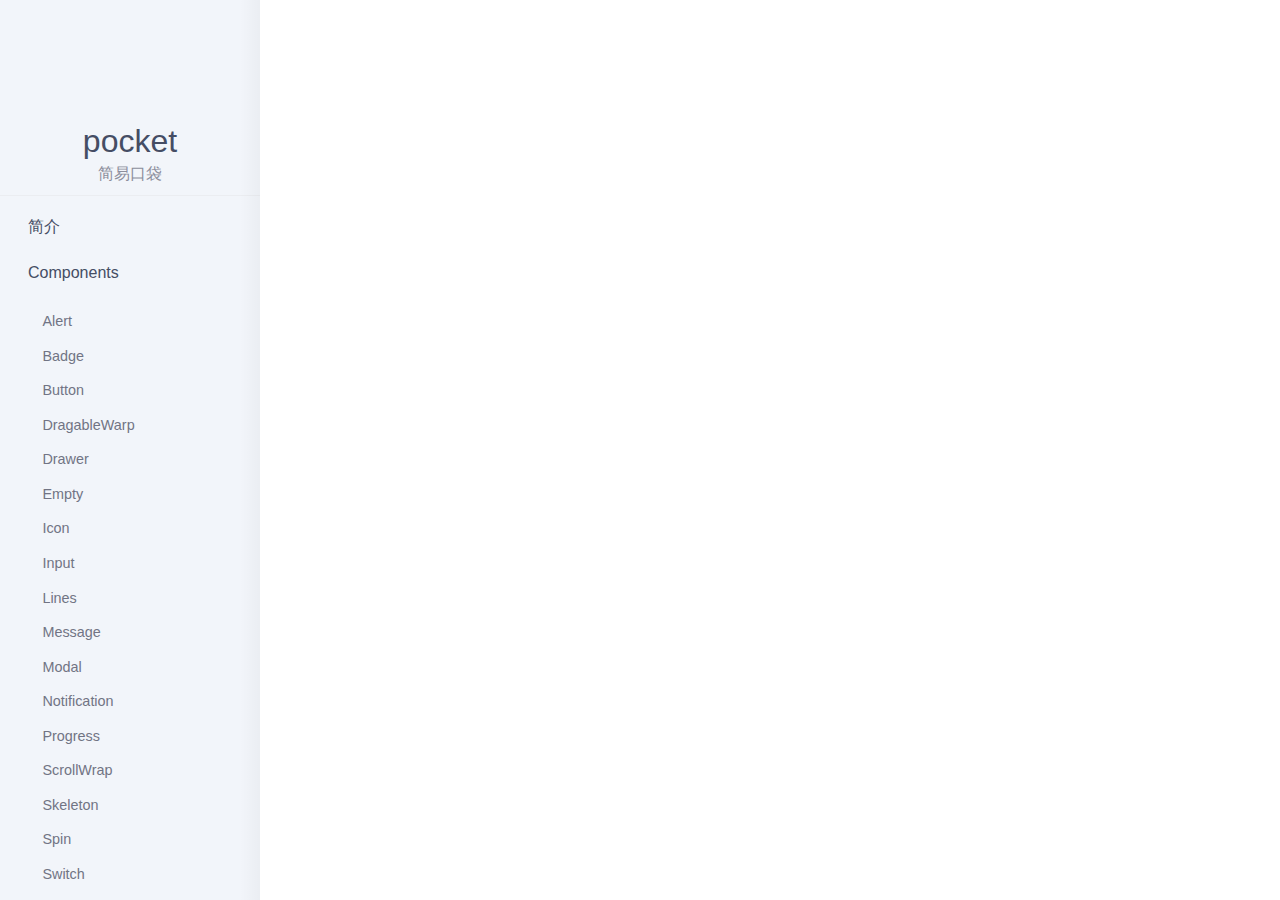
<file: index.html>
<!DOCTYPE html>
<html>
  <head>
    <meta charset="utf-8" />
    <meta
      name="viewport"
      content="width=device-width, initial-scale=1, maximum-scale=1, minimum-scale=1, user-scalable=no"
    />
    <link
      rel="shortcut icon"
      type="image/x-icon"
      href="https://note.youdao.com/yws/api/personal/file/835F7E9A2A19446E96E283584EC9446A?method=download&shareKey=60a44db901a73c1b2af9386ca384004d"
    />
    <link rel="stylesheet" href="/umi.css" />
    <script>
      window.routerBase = "/";
    </script>
    <script>
      //! umi version: 3.3.4
    </script>
  </head>
  <body>
    <div id="root"></div>

    <script src="/umi.js"></script>
  </body>
</html>
</file>
<file: umi.css>
.list-wrap___2e0xy{height:100%;border:1px solid #ddd;overflow:auto;list-style:none;padding:0;margin:0}.list-wrap___2e0xy li{padding-left:40px}.list-wrap___2e0xy li+li{border-top:1px solid #ddd}.list-wrap___2e0xy::-webkit-scrollbar-thumb:horizontal{width:4px;background-color:#ccc;border-radius:6px}.list-wrap___2e0xy::-webkit-scrollbar-track-piece{background-color:#fff;border-radius:0}.list-wrap___2e0xy::-webkit-scrollbar{width:10px;height:8px}.list-wrap___2e0xy::-webkit-scrollbar-thumb:vertical{height:50px;background-color:#999;border-radius:4px;outline:2px solid #fff;outline-offset:-2px;border:2px solid #fff}.list-wrap___2e0xy ::-webkit-scrollbar-thumb:hover{height:50px;background-color:#9f9f9f;border-radius:4px}.xButton___30b_k{box-sizing:border-box;display:inline-block;padding:6px 1em;line-height:1.4999em;border-radius:4px;border:1px solid rgba(0,0,0,0);color:#fff;font-family:inherit;background-color:#000;-webkit-user-select:none;-moz-user-select:none;-ms-user-select:none;user-select:none;cursor:pointer;text-align:center}.xButton___30b_k.primary___2Jpzt{background-color:#09f}.xButton___30b_k.warning___2A2Pp{background-color:#f90}.xButton___30b_k.info___3sbIA{background-color:#c03}.xButton___30b_k.pure___2DGzD{border:1px solid #ccc;color:rgba(0,0,0,.65);background-color:#fff}.xButton___30b_k.pure___2DGzD:after{background-image:radial-gradient(circle,#ccc 10%,rgba(0,0,0,0) 11%)}.xButton___30b_k.circle___T_z-V{border-radius:1.5em}.xButton___30b_k.block___1x2jP{display:block}.ripple___3La6t{position:relative;overflow:hidden}.ripple___3La6t:after{content:"";display:block;position:absolute;width:100%;height:100%;top:0;left:0;pointer-events:none;background-image:radial-gradient(circle,#fff 10%,rgba(0,0,0,0) 11%);background-repeat:no-repeat;background-position:50%;transform:scale(12);opacity:0;transition:transform .6s,opacity .6s}.ripple___3La6t:active:after{transform:scale(0);opacity:.3;transition:0s}.common-loading___1Fy_m{position:absolute;top:0;left:0;background-image:linear-gradient(90deg,#f2f2f2 25%,#e6e6e6 37%,#f2f2f2 63%);width:100%;height:100%;list-style:none;background-size:400% 100%;background-position:100% 50%;animation:text-skeleton-loading___3SIYU 1.4s ease infinite}.ani-paragraph-loading___2tyE-{position:relative;-webkit-user-select:none;-moz-user-select:none;-ms-user-select:none;user-select:none}.ani-paragraph-loading___2tyE-:after{content:"";position:absolute;top:0;left:0;background-image:linear-gradient(90deg,#f2f2f2 25%,#e6e6e6 37%,#f2f2f2 63%);width:100%;height:100%;list-style:none;background-size:400% 100%;background-position:100% 50%;animation:text-skeleton-loading___3SIYU 1.4s ease infinite}.ani-avatar-loading___1c26t{position:relative;display:inline-block;overflow:hidden;-webkit-user-select:none;-moz-user-select:none;-ms-user-select:none;user-select:none}.ani-avatar-loading___1c26t:after{content:"";position:absolute;top:0;left:0;background-image:linear-gradient(90deg,#f2f2f2 25%,#e6e6e6 37%,#f2f2f2 63%);width:100%;height:100%;list-style:none;background-size:400% 100%;background-position:100% 50%;animation:text-skeleton-loading___3SIYU 1.4s ease infinite}.skeletonWrap___k0ve0 .skeletonContent___vKZxo h1,.skeletonWrap___k0ve0 .skeletonContent___vKZxo h2,.skeletonWrap___k0ve0 .skeletonContent___vKZxo h3{position:relative;-webkit-user-select:none;-moz-user-select:none;-ms-user-select:none;user-select:none}.skeletonWrap___k0ve0 .skeletonContent___vKZxo h1:after,.skeletonWrap___k0ve0 .skeletonContent___vKZxo h2:after,.skeletonWrap___k0ve0 .skeletonContent___vKZxo h3:after{content:"";position:absolute;top:0;left:0;background-image:linear-gradient(90deg,#f2f2f2 25%,#e6e6e6 37%,#f2f2f2 63%);width:100%;height:100%;list-style:none;background-size:400% 100%;background-position:100% 50%;animation:text-skeleton-loading___3SIYU 1.4s ease infinite}.skeletonWrap___k0ve0 .skeletonContent___vKZxo p{min-width:200px;position:relative;-webkit-user-select:none;-moz-user-select:none;-ms-user-select:none;user-select:none}.skeletonWrap___k0ve0 .skeletonContent___vKZxo p:after{content:"";position:absolute;top:0;left:0;background-image:linear-gradient(90deg,#f2f2f2 25%,#e6e6e6 37%,#f2f2f2 63%);width:100%;height:100%;list-style:none;background-size:400% 100%;background-position:100% 50%;animation:text-skeleton-loading___3SIYU 1.4s ease infinite}.skeletonWrap___k0ve0 .skeletonContent___vKZxo .img-loading{position:relative;display:inline-block;overflow:hidden;-webkit-user-select:none;-moz-user-select:none;-ms-user-select:none;user-select:none}.skeletonWrap___k0ve0 .skeletonContent___vKZxo .img-loading:after{content:"";position:absolute;top:0;left:0;background-image:linear-gradient(90deg,#f2f2f2 25%,#e6e6e6 37%,#f2f2f2 63%);width:100%;height:100%;list-style:none;background-size:400% 100%;background-position:100% 50%;animation:text-skeleton-loading___3SIYU 1.4s ease infinite}.skeletonWrap___k0ve0 .skeletonContent___vKZxo img{position:relative;display:inline-block;overflow:hidden;-webkit-user-select:none;-moz-user-select:none;-ms-user-select:none;user-select:none}.skeletonWrap___k0ve0 .skeletonContent___vKZxo img:after{content:"";position:absolute;top:0;left:0;background-image:linear-gradient(90deg,#f2f2f2 25%,#e6e6e6 37%,#f2f2f2 63%);width:100%;height:100%;list-style:none;background-size:400% 100%;background-position:100% 50%;animation:text-skeleton-loading___3SIYU 1.4s ease infinite}@keyframes text-skeleton-loading___3SIYU{0%{background-position:100% 50%}to{background-position:0 50%}}.xSwitch{display:inline-block}.xSwitch .xSwitchInner{width:48px;height:24px;border-radius:30px;overflow:hidden;vertical-align:middle;position:relative;display:inline-block;font-size:12px;color:#fff;background:#ccc;box-shadow:0 0 1px #36a6d4}.xSwitch .xSwitchInner.large{width:60px;height:30px}.xSwitch .xSwitchInner.large .xSwitchAnimatingNode:before{line-height:30px;text-indent:5px}.xSwitch .xSwitchInner.large .offText{line-height:30px;margin-right:6px}.xSwitch .xSwitchInner.small{width:42px;height:21px}.xSwitch .xSwitchInner.small .xSwitchAnimatingNode:before{line-height:21px;text-indent:3px}.xSwitch .xSwitchInner.small .offText{line-height:21px;margin-right:4px}.xSwitch .xSwitchInner>input{visibility:hidden}.xSwitch .xSwitchInner>input:checked+span{transform:translateX(100%)}.xSwitch .xSwitchAnimatingNode{position:absolute;top:0;left:0;border-radius:50%;width:50%;height:100%;transition:all .2s linear}.xSwitch .xSwitchAnimatingNode:before{position:absolute;top:0;left:-100%;content:attr(data-onText);width:200%;height:100%;line-height:2;text-indent:5px;border-radius:30px;background:inherit}.xSwitch .xSwitchAnimatingNode:after{content:"";position:absolute;left:0;top:0;width:100%;height:100%;border-radius:50%;background:#fff}.xSwitch .offText{line-height:2;float:right;margin-right:5px}.xTag___jf2L8{margin-bottom:8px;margin-right:8px;display:inline-block;border-radius:4px;border:1px solid #d9d9d9;padding:0 7px;font-size:12px;line-height:20px;white-space:nowrap;background-color:#fafafa}.xTag___jf2L8.xTagHasColor___2yA5P{border-color:rgba(0,0,0,0);color:#fff}.xTag___jf2L8.xTagHasColor___2yA5P .closeBtn___2UNy0{color:hsla(0,0%,100%,.6)}.xTag___jf2L8 .closeBtn___2UNy0{margin-left:5px;color:rgba(0,0,0,.45);cursor:pointer}.emptyWrap___2sZqG{padding-top:80px;padding-bottom:80px;font-size:100px;color:#999}.emptyWrap___2sZqG .emptyInner___2iFsk{text-align:center}.emptyWrap___2sZqG p{font-size:16px;text-align:center}.progressWrap{margin:6px 3px;display:inline-flex;align-items:center}.progressWrap .progressBar{position:relative;display:inline-block;height:10px;background-color:#f0f0f0;border-radius:5px;overflow:hidden}.progressWrap .progressBar .progressInnerBar{position:absolute;height:100%}.progressWrap .progressText{margin-left:6px;margin-top:-2px;font-size:14px}.xDrawerWrap___1dSWm{top:0;height:100vh;overflow:hidden}.xDrawerWrap___1dSWm .xDrawerMask___29Eeb{position:absolute;left:0;right:0;top:0;bottom:0;background-color:rgba(0,0,0,.5)}.xDrawerWrap___1dSWm .xDrawerContent___17hFm{position:absolute;top:0;padding:16px;height:100%;transition:all .3s;background-color:#fff;box-shadow:0 0 20px rgba(0,0,0,.2)}.xDrawerWrap___1dSWm .xDrawerContent___17hFm .xCloseBtn___1nn7t{position:absolute;top:10px;right:10px;color:#ccc;cursor:pointer}.xBadgeWrap___3zJAI{position:relative;display:inline-block}.xBadgeWrap___3zJAI .statusDotWrap___16Sj3{display:inline-flex;align-items:center}.xBadgeWrap___3zJAI .statusDotWrap___16Sj3 .dot___2xExN{margin-right:8px;width:6px;height:6px;border-radius:6px}.xBadgeWrap___3zJAI .badge___3bFal{position:absolute;right:0;top:0;box-sizing:border-box;font-size:12px;height:1.6em;line-height:1.6em;min-width:1.6em;padding:0 .4em;border-radius:.8em;transform:translate(50%,-50%);text-align:center;background-color:red;color:#fff}.xBadgeWrap___3zJAI .badge___3bFal.badgeDot___3AAqT{min-width:6px;width:6px;height:6px;padding:0;overflow:hidden}.xAlertWrap___bD0dq{box-sizing:border-box;position:relative;padding:5px 12px;margin-bottom:16px;border-radius:3px}.xAlertWrap___bD0dq.success___37RnE{background-color:#f6ffed;border:1px solid #b7eb8f}.xAlertWrap___bD0dq.info___8DJeE{background-color:#e6f7ff;border:1px solid #91d5ff}.xAlertWrap___bD0dq.error___2JBM0{background-color:#fff1f0;border:1px solid #ffa39e}.xAlertWrap___bD0dq.warning___PaKe2{background-color:#fffbe6;border:1px solid #ffe58f}.xAlertWrap___bD0dq .alertMes___37xwm{margin-bottom:5px;color:rgba(0,0,0,.85);font-size:14px;line-height:1.5em}.xAlertWrap___bD0dq .alertDesc___1KwDe{color:rgba(0,0,0,.65);font-size:14px;line-height:1.5em;word-break:break-all}.xAlertWrap___bD0dq .closeBtn___3eYRK{position:absolute;right:8px;top:5px;color:rgba(0,0,0,.4);cursor:pointer}.xModalWrap___2uRdC{position:fixed;z-index:999;top:0;left:0;width:100%;bottom:0;overflow:hidden}.xModalWrap___2uRdC .xModalContent___gnxUc{z-index:1000;margin-left:auto;margin-right:auto;position:relative;top:100px;background-color:#fff;background-clip:padding-box;border-radius:4px;box-shadow:0 4px 12px rgba(0,0,0,.15);pointer-events:auto;animation:xSpread___1inbU .3s}.xModalWrap___2uRdC .xModalContent___gnxUc.xCentered___32zwb{top:50%;transform:translateY(-50%)}.xModalWrap___2uRdC .xModalContent___gnxUc .xModalHeader___3R-FL{padding:16px 24px;color:rgba(0,0,0,.65);background:#fff;border-bottom:1px solid #e8e8e8;border-radius:4px 4px 0 0}.xModalWrap___2uRdC .xModalContent___gnxUc .xModalHeader___3R-FL .xModalTitle___2OV5c{margin:0;color:rgba(0,0,0,.85);font-weight:500;font-size:16px;line-height:22px;word-wrap:break-word}.xModalWrap___2uRdC .xModalContent___gnxUc .xModalCloseBtn___27JAm{position:absolute;top:0;right:0;z-index:10;padding:0;width:56px;height:56px;color:rgba(0,0,0,.45);font-size:16px;line-height:56px;text-align:center;text-decoration:none;background:rgba(0,0,0,0);border:0;outline:0;cursor:pointer}.xModalWrap___2uRdC .xModalContent___gnxUc .xModalBody___3yYCI{padding:16px 24px}.xModalWrap___2uRdC .xModalContent___gnxUc .xModalFooter___11Aky{padding:10px 16px;text-align:right;background:rgba(0,0,0,0);border-top:1px solid #e8e8e8;border-radius:0 0 4px 4px}.xModalWrap___2uRdC .xModalContent___gnxUc .xModalFooter___11Aky .xFooterBtn___GWBIe .xFooterBtnCancel___1PlCi,.xModalWrap___2uRdC .xModalContent___gnxUc .xModalFooter___11Aky .xFooterBtn___GWBIe .xFooterBtnOk___1Ow09{margin-left:6px;margin-right:6px}.xModalWrap___2uRdC .xModalMask___2yltJ{position:fixed;z-index:999;top:0;left:0;width:100%;height:100%;overflow:hidden;background-color:rgba(0,0,0,.5)}@keyframes xSpread___1inbU{0%{opacity:0;transform:scale(0)}to{opacity:1;transform:scale(1)}}.rc-notification-notice{vertical-align:middle}.rc-notification-notice-close{right:8px;top:5px;font-size:20px;font-weight:500}.rc-notification-fade-enter{animation:moveLeft .3s}.rc-notification-fade-leave{animation:moveOutLeft .3s}.rc-notification-fade-enter.rc-notification-fade-enter-active{animation:moveLeft .3s}.rc-notification-fade-leave.rc-notification-fade-leave-active{animation-name:moveOutLeft .3s}@keyframes moveOutLeft{to{right:-200%}}@keyframes moveLeft{0%{right:-200%}to{right:0}}.xNotice{display:flex;padding:12px}.xNotice .iconWrap{width:36px;line-height:1.5;font-size:20px}.xNotice .iconWrap.info{color:#1890ff}.xNotice .iconWrap.success{color:#52c41a}.xNotice .iconWrap.warning{color:#faad14}.xNotice .iconWrap.error{color:#f5222d}.xNotice .xNoticeTit{margin-bottom:6px;font-size:16px;font-weight:500;line-height:1.5}.xNotice .xNoticeDesc{line-height:1.5;color:rgba(0,0,0,.65)}.rc-notification{position:fixed;z-index:1000}.rc-notification-notice{padding:7px 20px 7px 10px;border-radius:3px 3px;border:1px solid #999;box-shadow:0 0 10px rgba(0,0,0,.2);border:0 solid rgba(0,0,0,0);background:#fff;display:block;width:auto;line-height:1.5;position:relative;margin:10px 0}.rc-notification-notice-closable{padding-right:20px}.rc-notification-notice-close{position:absolute;right:5px;top:3px;color:#000;cursor:pointer;outline:none;font-size:16px;font-weight:700;line-height:1;text-shadow:0 1px 0 #fff;filter:alpha(opacity=20);opacity:.2;text-decoration:none}.rc-notification-notice-close-x:after{content:"×"}.rc-notification-notice-close:hover{opacity:1;filter:alpha(opacity=100);text-decoration:none}.rc-notification-fade-appear,.rc-notification-fade-enter{opacity:0;animation-duration:.3s;animation-fill-mode:both;animation-timing-function:cubic-bezier(.55,0,.55,.2);animation-play-state:paused}.rc-notification-fade-leave{animation-duration:.3s;animation-fill-mode:both;animation-timing-function:cubic-bezier(.55,0,.55,.2);animation-play-state:paused}.rc-notification-fade-appear.rc-notification-fade-appear-active,.rc-notification-fade-enter.rc-notification-fade-enter-active{animation-name:rcNotificationFadeIn;animation-play-state:running}.rc-notification-fade-leave.rc-notification-fade-leave-active{animation-name:rcDialogFadeOut;animation-play-state:running}@keyframes rcNotificationFadeIn{0%{opacity:0}to{opacity:1}}@keyframes rcDialogFadeOut{0%{opacity:1}to{opacity:0}}.xMessage{display:flex;padding:5px;align-items:center}.xMessage .iconWrap{width:36px;display:inherit;font-size:16px}.xMessage .iconWrap.info{color:#1890ff}.xMessage .iconWrap.success{color:#52c41a}.xMessage .iconWrap.warning{color:#faad14}.xMessage .iconWrap.error{color:#f5222d}.xMessage .xMessageTit{font-size:16px;font-weight:500}@keyframes ball-spin-fade-loader{50%{opacity:.3;transform:scale(.4)}to{opacity:1;transform:scale(1)}}.loader{position:absolute;left:0;top:0;bottom:0;right:0;overflow:hidden}.loader .ball-spin-fade-loader{position:absolute;left:50%;top:50%;margin-top:-36px;transform:translate(-50%,-50%) rotate(90deg)}.loader .ball-spin-fade-loader.line>div{left:0!important}.loader .ball-spin-fade-loader>div:first-child{top:25px;left:0;animation:ball-spin-fade-loader 1s linear 0s infinite}.loader .ball-spin-fade-loader>div:nth-child(2){top:17.04545px;left:17.04545px;animation:ball-spin-fade-loader 1s linear .12s infinite}.loader .ball-spin-fade-loader>div:nth-child(3){top:0;left:25px;animation:ball-spin-fade-loader 1s linear .24s infinite}.loader .ball-spin-fade-loader>div:nth-child(4){top:-17.04545px;left:17.04545px;animation:ball-spin-fade-loader 1s linear .36s infinite}.loader .ball-spin-fade-loader>div:nth-child(5){top:-25px;left:0;animation:ball-spin-fade-loader 1s linear .48s infinite}.loader .ball-spin-fade-loader>div:nth-child(6){top:-17.04545px;left:-17.04545px;animation:ball-spin-fade-loader 1s linear .6s infinite}.loader .ball-spin-fade-loader>div:nth-child(7){top:0;left:-25px;animation:ball-spin-fade-loader 1s linear .72s infinite}.loader .ball-spin-fade-loader>div:nth-child(8){top:17.04545px;left:-17.04545px;animation:ball-spin-fade-loader 1s linear .84s infinite}.loader .ball-spin-fade-loader>div{background-color:inherit;width:15px;height:15px;border-radius:100%;margin:2px;animation-fill-mode:both;position:absolute}.loader .x-loading-text{position:absolute;top:50%;left:50%;margin-top:20px;margin-left:0;transform:translate(-50%)}.xInputWrap___zv1Mh{position:relative;display:inline-block}.xInputWrap___zv1Mh .xInputInner___1i8QK{box-sizing:border-box;padding:4px 6px;width:320px;color:rgba(0,0,0,.65);font-size:14px;border:1px solid #d9d9d9;display:inline-block;line-height:1.5;outline:none;transition:box-shadow .3s,border .3s}.xInputWrap___zv1Mh .xInputInner___1i8QK::-webkit-input-placeholder{color:rgba(0,0,0,.2)}.xInputWrap___zv1Mh .xInputInner___1i8QK::-ms-input-placeholder{color:rgba(0,0,0,.2)}.xInputWrap___zv1Mh .xInputInner___1i8QK::placeholder{color:rgba(0,0,0,.2)}.xInputWrap___zv1Mh .xInputInner___1i8QK:hover{border-color:#40a9ff}.xInputWrap___zv1Mh .xInputInner___1i8QK:focus{border-color:#40a9ff;box-shadow:0 0 0 2px rgba(24,144,255,.2)}.xInputWrap___zv1Mh .xIconInput___GUime{position:absolute;right:10px;top:50%;color:rgba(0,0,0,.45);transform:translateY(-50%);cursor:pointer}.xInputWrap___zv1Mh .xIconInput___GUime:hover{color:rgba(0,0,0,.65)}.user_wrap___3thWx{display:flex;align-items:center}.user_wrap___3thWx .img-shape-round___29rUk{border-radius:50%}.user_wrap___3thWx .img-shape-square___nJfyY{border-radius:5px}.user_wrap___3thWx .user-img___1PDfj{display:inline-block}.user_wrap___3thWx .user_avatars___2PImV{display:flex;align-items:center}.user_wrap___3thWx .user_infos___2dXN2{display:flex;align-items:center;-webkit-user-select:none;-moz-user-select:none;-ms-user-select:none;user-select:none}.user_wrap___3thWx .user_infos___2dXN2 .inline-user-block___3nMnG{position:relative}.user_wrap___3thWx .user_infos___2dXN2 .inline-user-block___3nMnG .close-icon___1fHkG{display:none;position:absolute;top:0;right:0}.user_wrap___3thWx .user_infos___2dXN2 .inline-user-block___3nMnG:hover .close-icon___1fHkG{display:block}.user_wrap___3thWx .user_infos___2dXN2 .inline-avatar-top___3iNkj{display:flex;flex-direction:column;align-items:center}.user_wrap___3thWx .user_infos___2dXN2 .inline-avatar-left___2QfBD{display:flex;flex-direction:row;align-items:center}.user_wrap___3thWx .user_infos___2dXN2 .inline-name___3UKvf{width:100%;overflow:hidden;white-space:nowrap;text-overflow:ellipsis;text-align:center}.hidden___3YZo3{display:none}.time_shortcut-top___2yB3B{position:relative;z-index:1}.time_shortcut-date___3rrqo{position:absolute;right:62px;top:30px;color:#676a73}.tab-con___2XUn0{display:inline-block;vertical-align:middle;margin-right:5px}.tab-toggle___38nAu{float:left;position:relative;width:65px;text-align:center;border:1px solid #ddd;cursor:pointer;height:30px;line-height:30px;color:#666;font-size:14px;z-index:1}.tab-toggle___38nAu:not(:first-child){margin-left:-1px}.tab1___7ij8z{border-top-left-radius:3px;border-bottom-left-radius:3px}.tab3___2SWUf{border-top-right-radius:3px;border-bottom-right-radius:3px}.tab-toggle___38nAu.on___4jZGG,.tab-toggle___38nAu:hover{color:#0090ff;border:1px solid #0090ff;z-index:2}.time-much___MWluG{position:relative;width:104px;text-align:left;padding-left:8px}.time-much___MWluG:after{content:"";position:absolute;height:12px;width:8px;top:9px;right:8px;background:url(static/icon.ddea6bde.png) no-repeat;background-position-y:-12px;transform:rotate(90deg)}.time-much___MWluG .time-data___iws6S{width:120px;position:absolute;top:30px;left:-10px;padding:6px 12px;color:#666;background:#fff;box-shadow:0 2px 18px 0 rgba(0,0,0,.08);border-radius:4px;border:1px solid #eee;list-style:none}.time-much___MWluG .time-data___iws6S li:hover{color:#0090ff}.icon{-webkit-user-select:none;-moz-user-select:none;-ms-user-select:none;user-select:none;display:inline-block}.icon-offline{content:-webkit-image-set(url([data-uri]) 1x,url([data-uri]) 2x);position:relative}.hidden{display:none}.interstitial-wrapper{position:relative;color:#2b2b2b;font-size:1em;line-height:1.55;width:100%;height:100%}.runner-container{height:150px;max-width:600px;overflow:hidden;position:absolute;top:35px;width:44px}.runner-canvas{height:150px;max-width:600px;opacity:1;overflow:hidden;position:absolute;top:0;z-index:2}.controller{background:hsla(0,0%,96.9%,.1);height:100vh;left:0;position:absolute;top:0;width:100vw;z-index:1}#offline-resources{display:none}@media (max-width:420px){.suggested-left>#control-buttons,.suggested-right>#control-buttons{float:none}.snackbar{left:0;bottom:0;width:100%;border-radius:0}}@media (max-height:350px){h1{margin:0 0 15px}.icon-offline{margin:0 0 10px}.interstitial-wrapper{margin-top:5%}.nav-wrapper{margin-top:30px}}@media (min-width:600px) and (max-width:736px) and (orientation:landscape){.offline .interstitial-wrapper{margin-left:0;margin-right:0}}@media (min-width:420px) and (max-width:736px) and (min-height:240px) and (max-height:420px) and (orientation:landscape){.interstitial-wrapper{margin-bottom:100px}}@media (min-height:240px) and (orientation:landscape){.offline .interstitial-wrapper{margin-bottom:90px}.icon-offline{margin-bottom:20px}}@media (max-height:320px) and (orientation:landscape){.icon-offline{margin-bottom:0}.offline .runner-container{top:10px}}@media (max-width:240px){.interstitial-wrapper{overflow:inherit;padding:0 8px}}.animate-path___2L_7z{animation:dash___e5rdV .5s linear forwards;stroke:#000}.svg-background___2yJHK{position:absolute;display:block;top:0;left:0;width:100%;height:100%;pointer-events:none}@keyframes dash___e5rdV{to{stroke-dashoffset:0}}@media (-ms-high-contrast:active),(-ms-high-contrast:none){.animatePath___2Zj2W{stroke-dashoffset:0}}@media screen and (min-width:800px){.stage___7-vWQ{width:800px}}.__dumi-default-previewer{background-color:#fff;border:1px solid #ebedf1;border-radius:1px}.__dumi-default-previewer[data-debug]{margin-top:32px;border-color:#ffcb00}.__dumi-default-previewer[data-debug]:before{content:"DEV ONLY";float:left;margin-left:-1px;margin-top:-18px;padding:3px 6px;font-size:12px;line-height:1;background-color:#ffcb00;color:#735600;text-shadow:.5px .5px 0 hsla(0,0%,100%,.5);border-top-left-radius:1px;border-top-right-radius:1px}.__dumi-default-previewer[data-iframe] .__dumi-default-previewer-browser-nav{padding:2px 6px;background-color:#ebedf1}.__dumi-default-previewer[data-iframe] .__dumi-default-previewer-browser-nav:before{content:"";display:inline-block;width:12px;height:12px;border-radius:50%;background-color:#fd6458;box-shadow:20px 0 0 #ffbf2b,40px 0 0 #24cc3d}.__dumi-default-previewer[data-iframe] .__dumi-default-previewer-demo>iframe{border:0;width:100%;height:300px}.__dumi-default-previewer+.__dumi-default-previewer{margin-top:32px}.__dumi-default-previewer-demo{padding:40px 24px}.__dumi-default-previewer-target{border-color:rgba(69,105,212,.5);box-shadow:0 0 0 5px rgba(69,105,212,.05)}.__dumi-default-previewer-desc:not(:empty){padding:1em;color:#454d64;border-top:1px solid #ebedf1}.__dumi-default-previewer-desc .markdown>p:first-child{margin-top:0}.__dumi-default-previewer-desc .markdown>p:last-child{margin-bottom:0}.__dumi-default-previewer-desc[data-title]{position:relative;padding-top:1.2em}.__dumi-default-previewer-desc[data-title]>a:first-child{position:absolute;top:0;left:1em;margin-left:-4px;padding:0 4px;color:#454d64;font-size:inherit;font-weight:500;background-color:#fff;transform:translateY(-50%);pointer-events:auto;cursor:pointer}.__dumi-default-previewer-desc[data-title]:empty{padding-top:0}.__dumi-default-previewer-desc[data-title]:empty+.__dumi-default-previewer-actions{height:46px;border-top-style:solid}.__dumi-default-previewer-actions{display:flex;height:40px;padding:0 1em;align-items:center;border-top:1px dashed #ebedf1}.__dumi-default-previewer-actions>a:not(:last-child),.__dumi-default-previewer-actions>button:not(:last-child){margin-right:8px}.__dumi-default-previewer-actions>a{display:flex}.__dumi-default-previewer-actions button{position:relative;display:inline-block;width:16px;height:16px;padding:0;border:0;box-sizing:border-box;cursor:pointer;opacity:.6;outline:none;transition:opacity .2s,background .2s}.__dumi-default-previewer-actions button:after{content:"";position:absolute;top:-8px;left:-8px;right:-8px;bottom:-8px}.__dumi-default-previewer-actions button:hover{opacity:.8}.__dumi-default-previewer-actions button:active{opacity:.9}.__dumi-default-previewer-actions button:disabled{opacity:.2;cursor:not-allowed}.__dumi-default-previewer-actions button[role=codesandbox]{background-position:-18px 0}.__dumi-default-previewer-actions button[role=codepen]{background-position:-36px 0}.__dumi-default-previewer-actions button[role=source]{background-position:-72px 0}.__dumi-default-previewer-actions button[role=change-jsx]{background-position:-90px 0}.__dumi-default-previewer-actions button[role=change-tsx]{background-position:-108px 0}.__dumi-default-previewer-actions button[role=open-demo]{background-position:-126px 0}.__dumi-default-previewer-actions button[role=motions]{background-position:-162px 0}.__dumi-default-previewer-actions button[role=sketch-component]{background-position:-182px 0}.__dumi-default-previewer-actions button[role=sketch-group]{background-position:-200px 0}.__dumi-default-previewer-actions button[role=copy][data-status=ready]{background-position:-54px 0}.__dumi-default-previewer-actions button[role=copy][data-status=copied]{pointer-events:none;background-position:-54px -16px}.__dumi-default-previewer-actions button[role=refresh]{background-position-x:-144px}.__dumi-default-previewer-actions>span{flex:1 1;display:inline-block}.__dumi-default-previewer-source{border-top:1px dashed #ebedf1}.__dumi-default-previewer-source-tab{border-top:1px dashed #ebedf1}.__dumi-default-previewer-source-tab .__dumi-default-tabs-tab-btn{position:relative;padding-left:32px}.__dumi-default-previewer-source-tab .__dumi-default-tabs-tab-btn:after,.__dumi-default-previewer-source-tab .__dumi-default-tabs-tab-btn:before{content:"";position:absolute;margin-right:4px;display:inline-block}.__dumi-default-previewer-source-tab .__dumi-default-tabs-tab-btn:before{left:16px;top:50%;margin-top:-6px;width:10px;height:12px;border:1px solid #717484}.__dumi-default-previewer-source-tab .__dumi-default-tabs-tab-btn:after{top:50%;left:23px;margin-top:-7px;width:4px;height:4px;background:#fff;border-bottom:1px solid #717484;transform:rotate(45deg)}.__dumi-default-tabs{overflow:hidden}.__dumi-default-tabs.__dumi-default-tabs-top{flex-direction:column}.__dumi-default-tabs.__dumi-default-tabs-top .__dumi-default-tabs-ink-bar{bottom:0}.__dumi-default-tabs-nav{display:flex}.__dumi-default-tabs-nav-wrap{display:flex;white-space:nowrap;overflow:hidden}.__dumi-default-tabs-nav-wrap.__dumi-default-tabs-nav-wrap-ping-left{box-shadow:inset 5px 0 5px -5px rgba(0,0,0,.1)}.__dumi-default-tabs-nav-wrap.__dumi-default-tabs-nav-wrap-ping-right~*>.__dumi-default-tabs-nav-more{box-shadow:0 0 5px rgba(0,0,0,.1)}.__dumi-default-tabs-nav-list{position:relative;display:flex;transition:transform .2s}.__dumi-default-tabs-nav-more{height:100%;cursor:pointer;background:none;border:0;transition:box-shadow .2s}.__dumi-default-tabs-tab{display:flex}.__dumi-default-tabs-tab-btn{padding:0 16px;font-size:14px;line-height:36px;border:0;outline:none;background:rgba(0,0,0,0);box-sizing:border-box;cursor:pointer}.__dumi-default-tabs-tab-btn:hover{color:#4569d4}.__dumi-default-tabs-ink-bar{position:absolute;height:2px;background:#4569d4;transition:left .2s,width .2s;pointer-events:none}.__dumi-default-tabs-dropdown{position:absolute;background:#fff;border:1px solid #ebedf1;max-height:200px;overflow:auto}.__dumi-default-tabs-dropdown>ul{list-style:none;margin:0;padding:0}.__dumi-default-tabs-dropdown>ul>li{padding:4px 12px;font-size:14px;cursor:pointer}.__dumi-default-tabs-dropdown>ul>li:hover{color:#4569d4}.__dumi-default-tabs-dropdown>ul>li:not(:last-child){border-bottom:1px dashed #ebedf1}.__dumi-default-tabs-dropdown-hidden{display:none}code[class*=language-],pre[class*=language-]{color:#000;background:none;text-shadow:0 1px #fff;font-family:Consolas,Monaco,"Andale Mono","Ubuntu Mono",monospace;font-size:1em;text-align:left;white-space:pre;word-spacing:normal;word-break:normal;word-wrap:normal;line-height:1.5;-moz-tab-size:4;tab-size:4;-webkit-hyphens:none;-ms-hyphens:none;hyphens:none}code[class*=language-]::selection,code[class*=language-] ::selection,pre[class*=language-]::selection,pre[class*=language-] ::selection{text-shadow:none;background:#b3d4fc}@media print{code[class*=language-],pre[class*=language-]{text-shadow:none}}pre[class*=language-]{padding:1em;margin:.5em 0;overflow:auto}:not(pre)>code[class*=language-],pre[class*=language-]{background:#f5f2f0}:not(pre)>code[class*=language-]{padding:.1em;border-radius:.3em;white-space:normal}.token.cdata,.token.comment,.token.doctype,.token.prolog{color:#708090}.token.punctuation{color:#999}.token.namespace{opacity:.7}.token.boolean,.token.constant,.token.deleted,.token.number,.token.property,.token.symbol,.token.tag{color:#905}.token.attr-name,.token.builtin,.token.char,.token.inserted,.token.selector,.token.string{color:#690}.language-css .token.string,.style .token.string,.token.entity,.token.operator,.token.url{color:#9a6e3a;background:hsla(0,0%,100%,.5)}.token.atrule,.token.attr-value,.token.keyword{color:#07a}.token.class-name,.token.function{color:#dd4a68}.token.important,.token.regex,.token.variable{color:#e90}.token.bold,.token.important{font-weight:700}.token.italic{font-style:italic}.token.entity{cursor:help}.__dumi-default-code-block{position:relative;background-color:#f9fafb}.__dumi-default-code-block+.__dumi-default-code-block,.__dumi-default-code-block+table{margin-top:16px}.__dumi-default-code-block>pre[class*=language-]{margin:0;background:rgba(0,0,0,0)}.__dumi-default-code-block>pre[class*=language-] .token-line:not(:last-child) .plain:empty{display:inline-block;min-height:1em}.__dumi-default-code-block-copy-btn{position:absolute;top:1.1em;right:1em;display:inline-block;width:16px;height:16px;border:0;outline:none;cursor:pointer;opacity:.6;transition:opacity .2s,background .2s}.__dumi-default-code-block-copy-btn:hover{opacity:.8}.__dumi-default-code-block-copy-btn:active{opacity:.9}.__dumi-default-code-block-copy-btn[data-status=ready]{background-position:-54px 0}.__dumi-default-code-block-copy-btn[data-status=copied]{opacity:1;pointer-events:none;background-position:-54px -16px}.__dumi-default-code-block:not(:hover) .__dumi-default-code-block-copy-btn{visibility:hidden;opacity:0}.markdown{color:#454d64;font-size:15px;line-height:1.60625}.markdown:not(:first-child):empty{min-height:32px}.markdown h1,.markdown h2,.markdown h3,.markdown h4,.markdown h5,.markdown h6{margin:42px 0 18px;color:#454d64;font-weight:500;line-height:1.40625}.markdown h1:hover>a[aria-hidden],.markdown h2:hover>a[aria-hidden],.markdown h3:hover>a[aria-hidden],.markdown h4:hover>a[aria-hidden],.markdown h5:hover>a[aria-hidden],.markdown h6:hover>a[aria-hidden]{float:left;margin-top:.06em;margin-left:-20px;width:20px;padding-right:4px;line-height:1;box-sizing:border-box}@media only screen and (max-width:767px){.markdown h1:hover>a[aria-hidden],.markdown h2:hover>a[aria-hidden],.markdown h3:hover>a[aria-hidden],.markdown h4:hover>a[aria-hidden],.markdown h5:hover>a[aria-hidden],.markdown h6:hover>a[aria-hidden]{width:14px;margin-left:-14px}}.markdown h1:hover>a[aria-hidden]:after,.markdown h2:hover>a[aria-hidden]:after,.markdown h3:hover>a[aria-hidden]:after,.markdown h4:hover>a[aria-hidden]:after,.markdown h5:hover>a[aria-hidden]:after,.markdown h6:hover>a[aria-hidden]:after{content:"#";display:inline-block;vertical-align:middle;font-size:20px}.markdown h1:hover>a[aria-hidden] span,.markdown h2:hover>a[aria-hidden] span,.markdown h3:hover>a[aria-hidden] span,.markdown h4:hover>a[aria-hidden] span,.markdown h5:hover>a[aria-hidden] span,.markdown h6:hover>a[aria-hidden] span{display:none}.markdown h1+h1,.markdown h1+h2,.markdown h1+h3,.markdown h1+h4,.markdown h1+h5,.markdown h1+h6,.markdown h2+h1,.markdown h2+h2,.markdown h2+h3,.markdown h2+h4,.markdown h2+h5,.markdown h2+h6,.markdown h3+h1,.markdown h3+h2,.markdown h3+h3,.markdown h3+h4,.markdown h3+h5,.markdown h3+h6,.markdown h4+h1,.markdown h4+h2,.markdown h4+h3,.markdown h4+h4,.markdown h4+h5,.markdown h4+h6,.markdown h5+h1,.markdown h5+h2,.markdown h5+h3,.markdown h5+h4,.markdown h5+h5,.markdown h5+h6,.markdown h6+h1,.markdown h6+h2,.markdown h6+h3,.markdown h6+h4,.markdown h6+h5,.markdown h6+h6{margin-top:16px}.markdown h1{margin-top:48px;margin-bottom:32px;font-size:32px}.markdown h2{font-size:24px}.markdown h3{font-size:20px}.markdown h4{font-size:18px}.markdown h5{font-size:16px}.markdown h6{font-size:14px}.markdown p{margin:16px 0}.markdown :not(pre) code{padding:2px 5px;color:#d56161;background:#f6f7f9}.markdown code{font-family:Consolas,Monaco,"Andale Mono","Ubuntu Mono",monospace}.markdown pre{font-size:14px;background:#f6f7f9}.markdown pre:not([class^=language-]){padding:1em}.markdown hr{margin:16px 0;border:0;border-top:1px solid #ebedf1}.markdown blockquote{margin:16px 0;padding:0 24px;color:rgba(69,77,100,.7);border-left:4px solid #ebedf1;overflow:hidden}.markdown ol,.markdown ul{margin:8px 0 8px 32px;padding:0}.markdown ol li,.markdown ul li{margin-bottom:4px}.markdown table{width:100%;border-collapse:collapse;border:1px solid #ebedf1}.markdown table td,.markdown table th{padding:10px 24px;border:1px solid #ebedf1}.markdown table th{font-weight:600;background:#f9fafb}.markdown table td:first-child{font-weight:500}.markdown table a svg{display:none}.markdown a{color:#4569d4;text-decoration:none;transition:opacity .2s;outline:none}.markdown a:hover{opacity:.7;text-decoration:underline}.markdown a:active{opacity:.9}.markdown img{max-width:100%}.__dumi-default-external-link-icon{vertical-align:-.155em;margin-left:2px}.__dumi-default-icon{background:url("[data-uri]") no-repeat 0 0/230px auto}body{margin:0;font-family:-apple-system,BlinkMacSystemFont,Segoe UI,PingFang SC,Hiragino Sans GB,Microsoft YaHei,Helvetica Neue,Helvetica,Arial,sans-serif,Apple Color Emoji,Segoe UI Emoji,Segoe UI Symbol;font-variant:tabular-nums;font-feature-settings:"tnum","tnum"}.__dumi-default-layout{box-sizing:border-box;min-height:100vh;padding:16px 194px 50px 318px}@media only screen and (max-width:767px){.__dumi-default-layout{padding-top:66px!important;padding-left:16px!important;padding-right:16px!important}}.__dumi-default-layout[data-gapless=true]{padding-top:64px!important;padding-right:0!important;padding-left:0!important;padding-bottom:0}@media only screen and (max-width:767px){.__dumi-default-layout[data-gapless=true]{padding-top:50px!important}}.__dumi-default-layout[data-show-sidemenu=false]{padding-left:58px}.__dumi-default-layout[data-show-slugs=false]{padding-right:58px}.__dumi-default-layout[data-site-mode=true]{padding-top:114px}.__dumi-default-layout[data-site-mode=true][data-show-sidemenu=true]{padding-left:350px}.__dumi-default-layout[data-site-mode=true][data-show-slugs=true]{padding-right:208px}.__dumi-default-layout[data-site-mode=true] .__dumi-default-layout-content>.markdown:first-child>:first-child{margin-top:0}.__dumi-default-layout[data-site-mode=true] .__dumi-default-layout-toc{top:114px;max-height:calc(90vh - 144px)}.__dumi-default-layout-hero{margin:-50px -58px 0;padding:100px 0;text-align:center;background-color:#f5f6f8}@media only screen and (max-width:767px){.__dumi-default-layout-hero{margin:-16px -16px 0;padding:48px 0}}.__dumi-default-layout-hero img{max-width:100%;max-height:200px;margin-bottom:1rem}.__dumi-default-layout-hero h1{margin:0 0 16px;font-size:48px;font-weight:600;line-height:56px;color:#080e29}.__dumi-default-layout-hero h1+div{margin:16px 0 32px;opacity:.78}.__dumi-default-layout-hero h1+div .markdown{font-size:16px}.__dumi-default-layout-hero button{margin-right:16px;padding:0 32px;height:44px;color:#4569d4;font-size:16px;background:rgba(0,0,0,0);border:1px solid #4569d4;border-radius:22px;box-sizing:border-box;cursor:pointer;outline:none;transition:all .3s}.__dumi-default-layout-hero button:hover{opacity:.8}.__dumi-default-layout-hero button:active{opacity:.9}.__dumi-default-layout-hero a:last-child button{margin-right:0;color:#fff;background:#4569d4}.__dumi-default-layout-features{display:grid;grid-template-columns:repeat(3,1fr);grid-column-gap:96px;grid-row-gap:56px;padding:72px 0}.__dumi-default-layout-features>dl{flex:1 1;margin:0;text-align:center;background:no-repeat top/auto 48px}.__dumi-default-layout-features>dl[style*=background-image]{padding-top:64px}.__dumi-default-layout-features>dl dt{margin-bottom:12px;font-size:20px;line-height:1;color:#454d64}.__dumi-default-layout-features>dl a dt{color:#4569d4;transition:opacity .2s}.__dumi-default-layout-features>dl a dt:hover{opacity:.7;text-decoration:underline}.__dumi-default-layout-features>dl a dt:active{opacity:.9}.__dumi-default-layout-features>dl dd{margin:0}.__dumi-default-layout-features>dl dd .markdown{color:#717484;font-size:14px;line-height:22px}.__dumi-default-layout-features>dl dd .markdown>p:first-child{margin-top:0}.__dumi-default-layout-features>dl dd .markdown>p:last-child{margin-bottom:0}@media only screen and (max-width:767px){.__dumi-default-layout-features{display:block;padding:40px 0}.__dumi-default-layout-features>dl{text-align:left;background-position:0 0}.__dumi-default-layout-features>dl[style*=background-image]{padding:0 0 0 60px}.__dumi-default-layout-features>dl+dl{margin-top:32px}}.__dumi-default-layout-features,.__dumi-default-layout-features+.__dumi-default-layout-content,.__dumi-default-layout-hero+.__dumi-default-layout-content{margin-left:auto;margin-right:auto;max-width:960px}.__dumi-default-layout-toc{list-style:none;position:fixed;z-index:10;top:50px;right:0;width:136px;max-height:calc(90vh - 80px);margin:0;padding:0 24px 0 0;background-color:#fff;box-shadow:0 0 16px 16px #fff;box-sizing:content-box;overflow:auto}@media only screen and (max-width:767px){.__dumi-default-layout-toc{display:none}}.__dumi-default-layout-toc li{position:relative;margin:0;padding:4px 0 4px 6px;text-indent:12px;font-size:13px;line-height:1.40625;white-space:nowrap;text-overflow:ellipsis;overflow:hidden}.__dumi-default-layout-toc li a{color:#454d64;text-decoration:none}.__dumi-default-layout-toc li a:before{content:"";position:absolute;top:0;left:0;bottom:0;display:inline-block;width:2px;background:#ebedf1}.__dumi-default-layout-toc li a:hover{color:#5a7ad9}.__dumi-default-layout-toc li a:active{color:#5173d7}.__dumi-default-layout-toc li a.active{color:#4569d4}.__dumi-default-layout-toc li a.active:before{background:#4569d4}.__dumi-default-layout-footer-meta{margin-top:40px;padding-top:24px;display:flex;color:#717484;font-size:14px;justify-content:space-between;border-top:1px solid #ebedf1}@media only screen and (max-width:960px){.__dumi-default-layout-footer-meta{display:block}}.__dumi-default-layout-footer-meta>a{margin-bottom:4px;display:block;color:#4569d4;text-decoration:none}.__dumi-default-layout-footer-meta>span:last-child:before{content:attr(data-updated-text);color:#4569d4}.__dumi-default-layout-footer{margin:72px 0 -32px;padding-top:24px;border-top:1px solid #ebedf1;text-align:center}.__dumi-default-layout-footer .markdown{color:#b0b1ba}.__dumi-default-navbar{position:fixed;z-index:101;top:0;left:0;right:0;display:none;align-items:center;justify-content:space-between;padding:0 58px;height:64px;white-space:nowrap;background:#fff;box-shadow:0 8px 24px -2px rgba(0,0,0,.05)}@media only screen and (max-width:767px){.__dumi-default-navbar{display:flex;justify-content:center;height:50px}}.__dumi-default-navbar-toggle{position:absolute;top:14px;left:16px;display:none;width:22px;height:22px;border:0;outline:none;background:url("[data-uri]") no-repeat 50%/contain}@media only screen and (max-width:767px){.__dumi-default-navbar-toggle{display:block}}.__dumi-default-navbar-logo{display:inline-block;height:40px;color:#080e29;font-weight:500;text-decoration:none;font-size:24px;line-height:40px}.__dumi-default-navbar-logo:not([data-plaintext]){padding-left:56px;background:url("[data-uri]") no-repeat 0/contain}.__dumi-default-navbar-logo:active,.__dumi-default-navbar-logo:hover{color:#080e29}@media only screen and (max-width:767px){.__dumi-default-navbar-logo{height:28px;line-height:28px}.__dumi-default-navbar-logo:not([data-plaintext]){padding-left:36px}}.__dumi-default-navbar nav>span{position:relative;margin-left:40px;display:inline-block;height:64px;cursor:pointer;font-size:14px;line-height:64px;text-decoration:none;letter-spacing:0}.__dumi-default-navbar nav>span>a{color:#4d5164;text-decoration:none}.__dumi-default-navbar nav>span>a.active,.__dumi-default-navbar nav>span>a:hover{color:#4569d4}.__dumi-default-navbar nav>span>a:before{content:"";position:absolute;top:0;bottom:0;right:-18px;left:-18px}.__dumi-default-navbar nav>span>a.active:after{content:"";position:absolute;bottom:0;left:-2px;right:-2px;height:2px;background-color:#4569d4;border-radius:1px}.__dumi-default-navbar nav>span+:not(a){margin-left:40px}.__dumi-default-navbar nav>span>ul{list-style:none;position:absolute;top:100%;left:50%;margin:0;min-width:100px;padding:8px 18px;line-height:2;background-color:#fff;box-shadow:0 8px 24px -2px rgba(0,0,0,.08);transform:translate(-50%);transform-origin:top;border-radius:1px;transition:all .2s}.__dumi-default-navbar nav>span>ul a{position:relative;display:block;color:#454d64}.__dumi-default-navbar nav>span>ul a.active,.__dumi-default-navbar nav>span>ul a:hover{color:#4569d4}.__dumi-default-navbar nav>span:not(:hover)>ul{visibility:hidden;pointer-events:none;transform:translate(-50%) scaleY(.9);opacity:0}.__dumi-default-navbar nav .__dumi-default-search+.__dumi-default-locale-select{margin-left:40px}@media only screen and (max-width:767px){.__dumi-default-navbar nav>a,.__dumi-default-navbar nav>div,.__dumi-default-navbar nav>span{display:none}}.__dumi-default-navbar[data-mode=site]{display:flex}.__dumi-default-locale-select{position:relative;display:inline-block;border:1px solid #dadadf;border-radius:14px;transition:background .2s}.__dumi-default-locale-select:hover{background-color:#fafafa}.__dumi-default-locale-select:not([data-locale-count="1"]):not([data-locale-count="2"]):after{content:"";position:absolute;top:50%;right:10px;margin-top:-3px;width:0;height:0;border:4px solid rgba(0,0,0,0);border-top:6px solid #7b7f8d;pointer-events:none}.__dumi-default-locale-select a,.__dumi-default-locale-select select,.__dumi-default-locale-select span{padding:0 24px 0 16px;height:28px;text-align:center;text-decoration:none;line-height:28px;-webkit-appearance:none;-moz-appearance:none;appearance:none;border:0;font-size:16px;color:#7b7f8d;background:rgba(0,0,0,0);outline:none;cursor:pointer}.__dumi-default-locale-select a,.__dumi-default-locale-select span{padding-right:16px}.__dumi-default-search{margin-left:20px;position:relative;display:inline-block}.__dumi-default-search-input{width:200px;height:32px;padding:0 38px 0 14px;color:#454d64;font-size:14px;border:0;outline:none;transition:all .2s;border-radius:16px;background:url("[data-uri]") #f5f6f7 no-repeat right 14px center/16px;-webkit-appearance:none;-moz-appearance:none;appearance:none}.__dumi-default-search>ul{list-style:none;position:absolute;top:100%;left:0;z-index:10;margin:8px 0 0;min-width:280px;max-width:400px;padding:6px 0;background-color:#fff;border:1px solid #ebedf1;border-radius:1px;box-shadow:0 2px 20px 0 rgba(0,0,0,.05);box-sizing:border-box}.__dumi-default-search>ul:empty{display:none}.__dumi-default-search>ul li{font-size:15px}.__dumi-default-search>ul li a{display:block;padding:6px 20px;color:#717484;text-decoration:none;transition:background-color .3s;white-space:nowrap;overflow:hidden;text-overflow:ellipsis}.__dumi-default-search>ul li a:hover{color:#4569d4;background-color:#f9fafb}.__dumi-default-search>ul li span:first-child{position:relative;display:inline-block;max-width:50%;padding-right:26px;vertical-align:-.37em;overflow:hidden;text-overflow:ellipsis;opacity:.8}.__dumi-default-search>ul li span:first-child:after{content:">";position:absolute;top:50%;right:6px;opacity:.6;transform:translateY(-54%)}@media only screen and (max-width:1024px){.__dumi-default-search{margin-right:-14px}.__dumi-default-search>input:not(:focus){width:32px;padding-right:0;box-shadow:none;cursor:pointer;background-position:right 8px center}.__dumi-default-search>input:not(:focus)+ul{transition:visibility .1s;visibility:hidden}}@media only screen and (max-width:767px){.__dumi-default-search{position:absolute;top:9px;right:24px;display:block!important}}.__dumi-default-menu{position:fixed;z-index:100;top:0;left:0;bottom:0;width:260px;background-color:#f2f5fa;box-sizing:border-box;transition:left .3s}.__dumi-default-menu[data-hidden]{display:none}@media only screen and (max-width:767px){.__dumi-default-menu{left:-240px;top:50px;display:block!important;width:240px;background-color:#fff}.__dumi-default-menu[data-mobile-show]{left:0}}.__dumi-default-menu:after{content:"";position:absolute;top:0;right:0;bottom:0;display:block;width:20px;background:linear-gradient(90deg,rgba(0,0,0,0),rgba(0,0,0,.03));pointer-events:none}@media only screen and (max-width:767px){.__dumi-default-menu:after{width:1px;background:#ebedf1}}.__dumi-default-menu-header{position:relative;padding-top:40px;text-align:center;border-bottom:1px solid #ebedf1}@media only screen and (max-width:767px){.__dumi-default-menu-header{display:none}}.__dumi-default-menu-header .__dumi-default-menu-logo{display:inline-block;width:66px;height:65px;background:url("[data-uri]") no-repeat 0/contain}.__dumi-default-menu-header h1{margin:10px 0 0;color:#454d64;font-weight:500;line-height:1.40625}.__dumi-default-menu-header p{margin:0 0 5px;color:#8c8e9c}.__dumi-default-menu-header p>object[data^="https://img.shields.io"]{max-height:20px}.__dumi-default-menu-header p+p{margin-bottom:10px}.__dumi-default-menu-doc-locale{padding:16px 0;text-align:center;border-bottom:1px solid #ebedf1}.__dumi-default-menu-doc-locale:empty{display:none}.__dumi-default-menu-inner{width:100%;height:100%;overflow:auto;-ms-scroll-chaining:none;overscroll-behavior:contain}.__dumi-default-menu-inner ul{list-style:none;margin:0;padding:0;font-size:16px}.__dumi-default-menu-inner ul li>span,.__dumi-default-menu-inner ul li a{position:relative;display:block;padding-right:24px;color:#454d64;line-height:2.4;text-decoration:none;outline:none;transition:color .3s,background .3s}.__dumi-default-menu-inner ul li>span span,.__dumi-default-menu-inner ul li a span{display:block;overflow:hidden;white-space:nowrap;text-overflow:ellipsis}.__dumi-default-menu-inner ul li>span.active,.__dumi-default-menu-inner ul li>span:hover,.__dumi-default-menu-inner ul li a.active,.__dumi-default-menu-inner ul li a:hover{color:#4569d4}.__dumi-default-menu-inner ul li>span:before,.__dumi-default-menu-inner ul li a:before{content:"";position:absolute;top:50%;left:-10px;margin-top:-2.5px;display:inline-block;width:5px;height:5px;background-color:#4569d4;border-radius:50%;opacity:0;transition:transform .2s,opacity .2s;transform:scale(0) translateX(-10px)}.__dumi-default-menu-inner ul li.active a:before,.__dumi-default-menu-inner ul li a.active:before{opacity:1;transform:scale(1) translateX(0)}.__dumi-default-menu-inner ul li ul{font-size:.9em;padding-left:1em}.__dumi-default-menu-inner>ul>li>a{line-height:2.875}.__dumi-default-menu-inner>ul>li>a:not([href]){padding-top:24px;line-height:1;font-weight:500;color:#454d64!important;background:rgba(0,0,0,0)!important;cursor:default}.__dumi-default-menu-inner>ul>li:first-child>a:not([href]){padding-top:0}.__dumi-default-menu-inner>ul ul a{color:#717484}.__dumi-default-menu-inner>ul ul a.active{color:#4569d4}.__dumi-default-menu-inner .__dumi-default-menu-mobile-area{display:none;padding-bottom:16px;margin-bottom:16px;text-align:center;border-bottom:1px solid #ebedf1}@media only screen and (max-width:767px){.__dumi-default-menu-inner .__dumi-default-menu-mobile-area{display:block}}.__dumi-default-menu-inner .__dumi-default-menu-nav-list{padding:16px 0}.__dumi-default-menu-inner .__dumi-default-menu-nav-list>li,.__dumi-default-menu-inner .__dumi-default-menu-nav-list>li>a{padding-right:0;line-height:2.4}.__dumi-default-menu-inner .__dumi-default-menu-nav-list>li>a ul,.__dumi-default-menu-inner .__dumi-default-menu-nav-list>li ul{padding-left:0}.__dumi-default-menu-inner .__dumi-default-menu-nav-list>li>a ul a,.__dumi-default-menu-inner .__dumi-default-menu-nav-list>li ul a{padding-right:0;font-size:90%}.__dumi-default-menu-inner .__dumi-default-menu-list{padding:8px 0;margin-bottom:40px}.__dumi-default-menu-inner .__dumi-default-menu-list>li>a{padding-left:28px}.__dumi-default-menu-inner .__dumi-default-menu-list>li>a.active{background:linear-gradient(270deg,#e8ecf4,rgba(232,236,244,0))}.__dumi-default-menu-inner .__dumi-default-menu-list>li>a~ul{margin-top:8px;margin-left:28px}@media only screen and (max-width:767px){.__dumi-default-menu-inner .__dumi-default-menu-list>li>a{padding-left:16px}.__dumi-default-menu-inner .__dumi-default-menu-list>li>a~ul{margin-left:16px}}.__dumi-default-menu[data-mode=site]:after{width:1px;background:#ebedf1}.__dumi-default-menu[data-mode=site] .__dumi-default-menu-list{padding:0}.__dumi-default-menu[data-mode=site] .__dumi-default-menu-list>li>a{position:relative}.__dumi-default-menu[data-mode=site] .__dumi-default-menu-list>li>a:after{content:"";position:absolute;top:0;bottom:0;right:0;display:block;width:3px;background-color:#4569d4;visibility:hidden;opacity:0;transition:all .3s;border-radius:1px}.__dumi-default-menu[data-mode=site] .__dumi-default-menu-list>li>a.active{z-index:1;background:linear-gradient(270deg,#f8faff,rgba(248,250,255,0))}.__dumi-default-menu[data-mode=site] .__dumi-default-menu-list>li>a.active:after{opacity:1;visibility:visible}@media only screen and (min-width:768px){.__dumi-default-menu[data-mode=site]{top:64px;width:300px;padding-top:50px;background:rgba(0,0,0,0)}.__dumi-default-menu[data-mode=site] .__dumi-default-menu-header,.__dumi-default-menu[data-mode=site] .__dumi-default-menu-nav{display:none}.__dumi-default-menu[data-mode=site] .__dumi-default-menu-list>li>a{padding-left:58px}.__dumi-default-menu[data-mode=site] .__dumi-default-menu-list>li>a~ul{margin-left:58px}}ul[role=slug-list]:empty{margin:0!important;padding:0!important}ul[role=slug-list] li>a.active{color:#3d62d2}ul[role=slug-list] li[data-depth="3"]{padding-left:12px}
</file>
